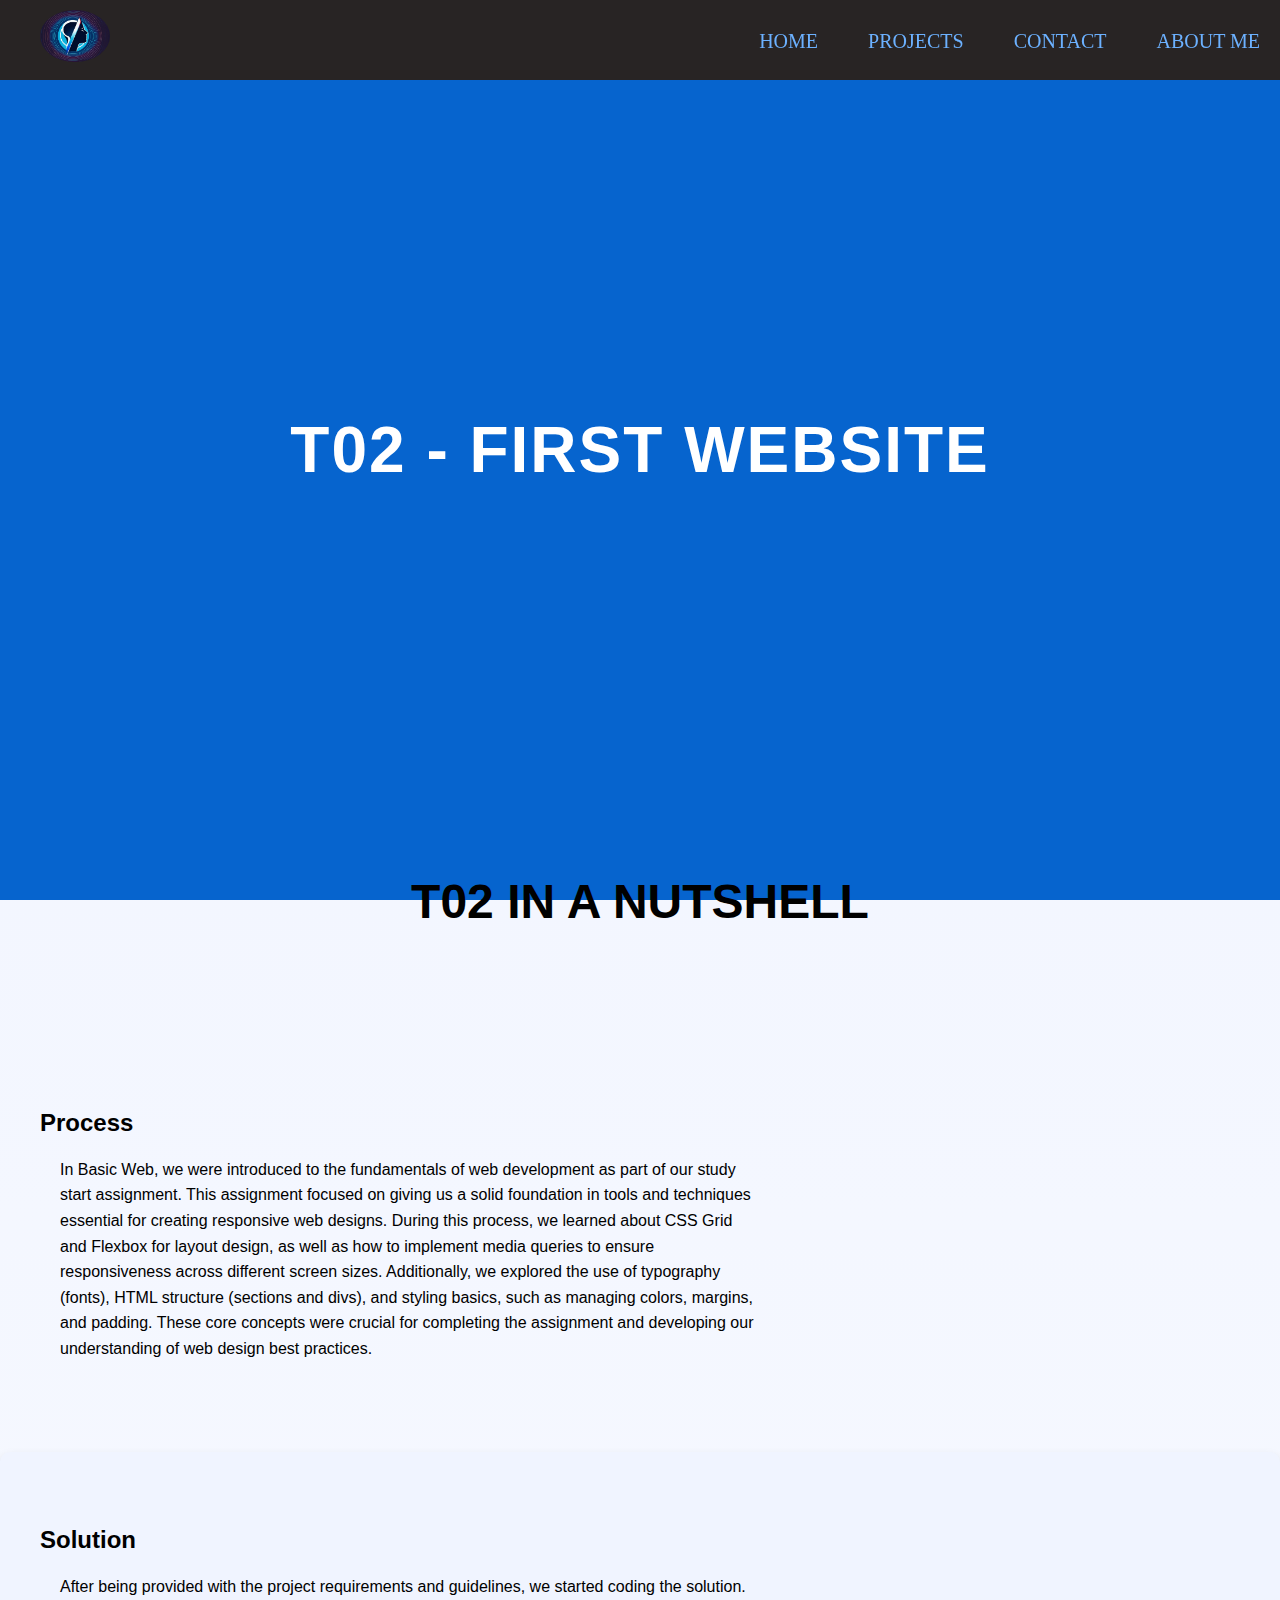
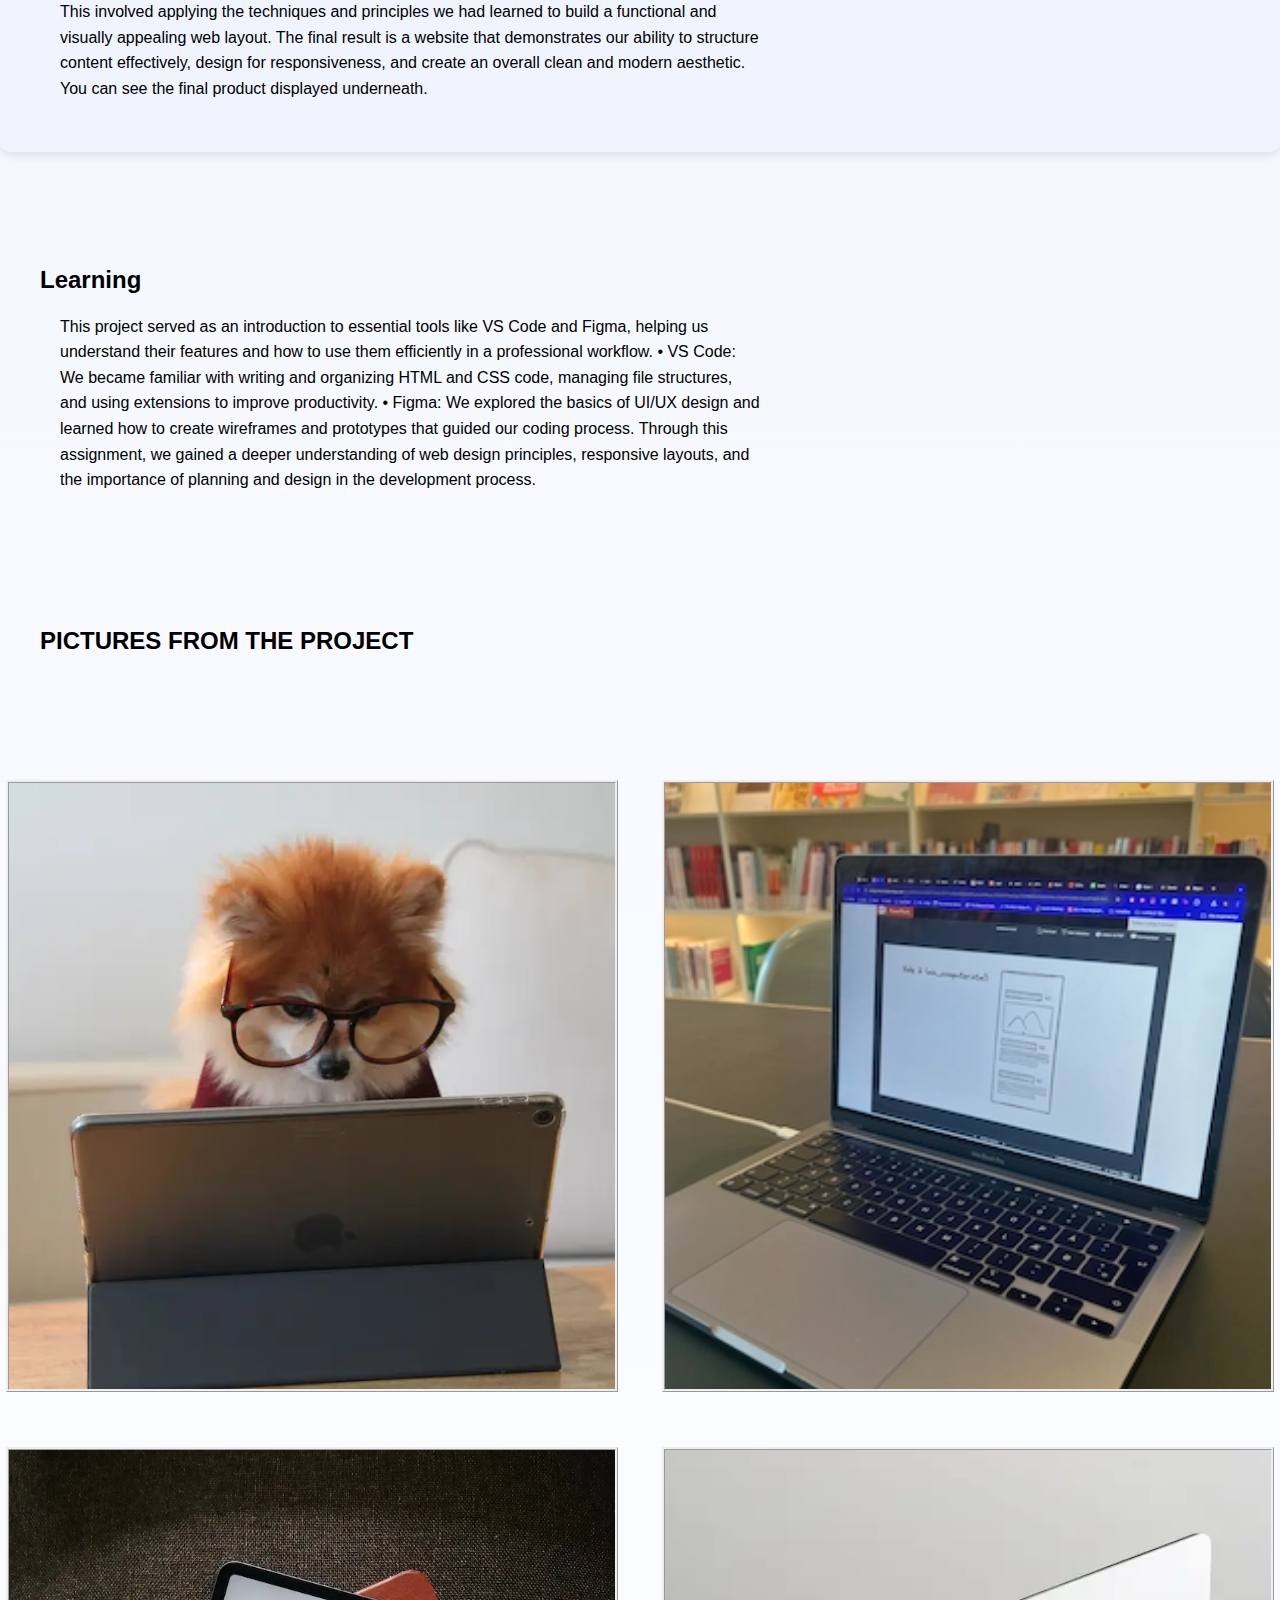
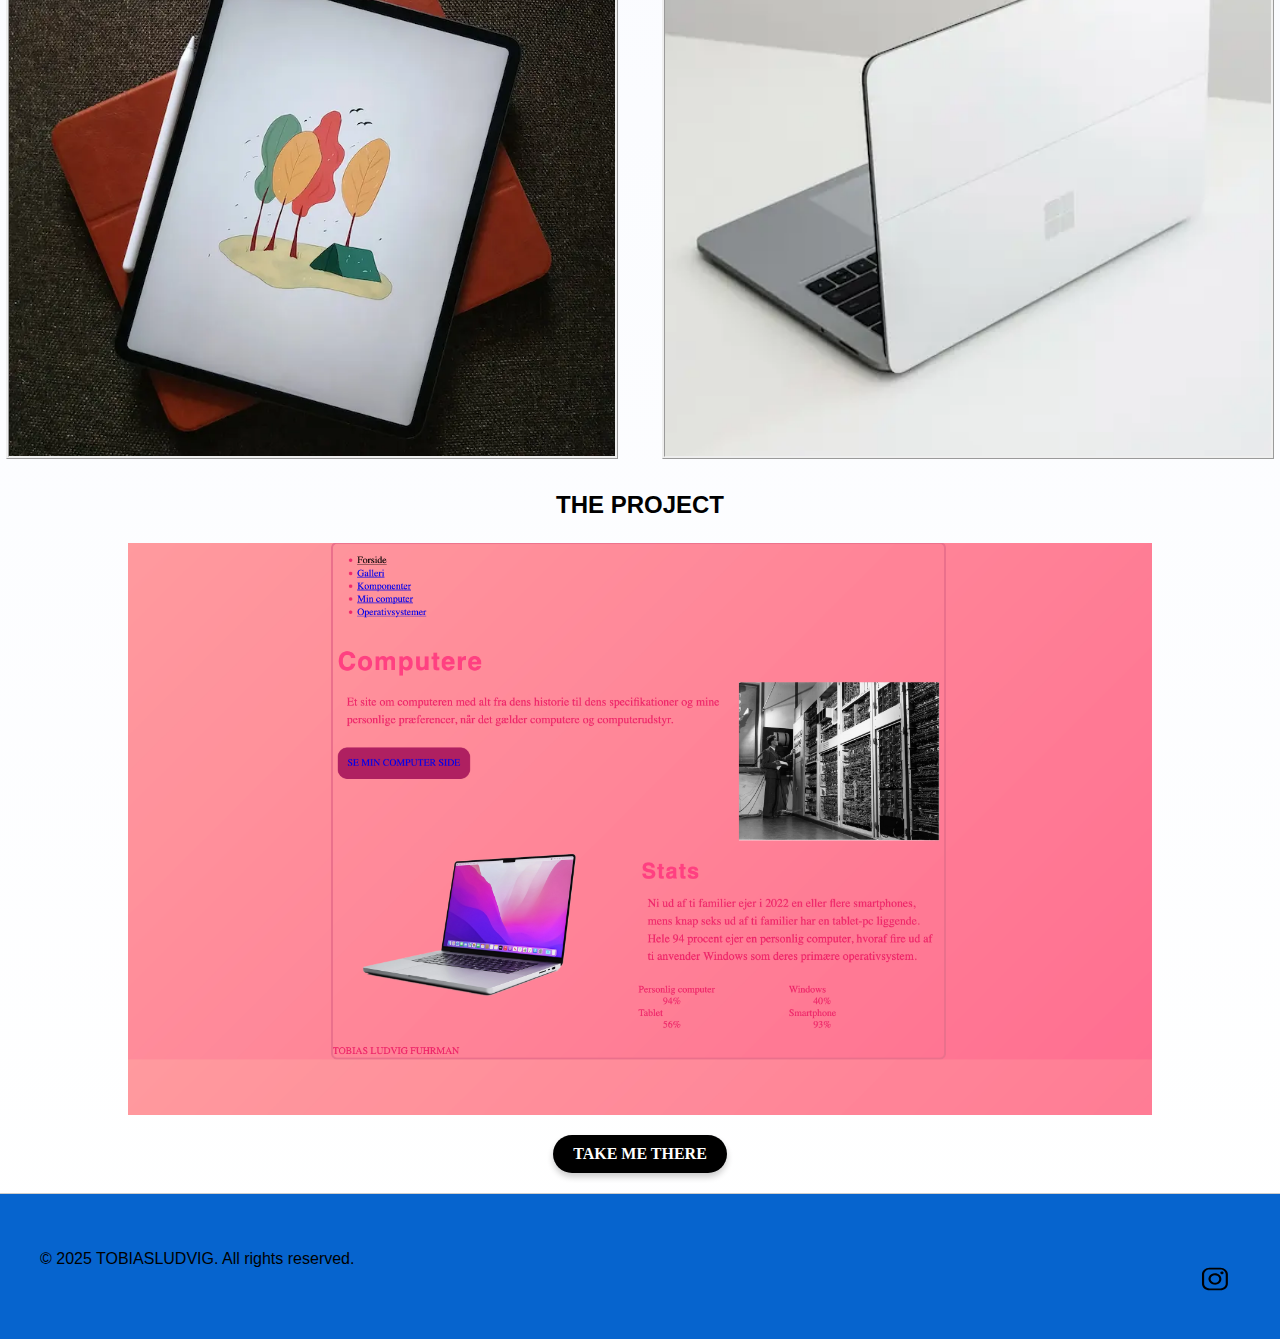
<file: html/T02.html>
<!DOCTYPE html>
<html lang="en">
  <head>
    <meta charset="UTF-8" />
    <meta name="viewport" content="width=device-width, initial-scale=1.0" />
    <link rel="stylesheet" href="../css/projekter.css" />
    <link rel="icon" type="image/x-icon" href="../favicon_io/favicon-32x32.png" />
    <title>T02 Project</title>
  </head>
  <body>
    <!-- HEADER***********'' -->
    <header>
      <div class="header">
        <div class="logo">
          <a href="index.html">
            <img src="../img/MIT-LOGO.jpg" alt="logo" />
          </a>
        </div>
        <div class="fix_mellemrum">
          <a href="../html/index.html" class="desktop">HOME</a>

          <a href="../html/index.html#projects_burger" class="desktop">PROJECTS</a>

          <a href="../html/index.html#contact_me" class="desktop">CONTACT</a>

          <a href="../html/about_me.html" class="desktop">ABOUT ME</a>
        </div>
        <div class="hamburger">
          <div class="line"></div>
          <div class="line"></div>
          <div class="line"></div>
        </div>
      </div>

      <div class="menu-wrapper hidden">
        <div class="menu">
          <a href="../html/index.html">HOME</a>

          <a href="../html/index.html#projects_burger">PROJECTS</a>

          <a href="../html/index.html#contact_me">CONTACT</a>

          <a href="../html/about_me.html">ABOUT ME</a>
        </div>
      </div>
    </header>

    <main>
      <!-- Hero Section -->
      <section class="hero">
        <h1 class="hero-title">T02 - FIRST WEBSITE</h1>
      </section>

      <h2 class="hero-under">T02 IN A NUTSHELL</h2>

      <section class="solution-section">
        <h3>Process</h3>
        <p>
          In Basic Web, we were introduced to the fundamentals of web development as part of our study start assignment. This assignment focused on giving us a solid foundation in tools and techniques essential for creating responsive web designs.
          During this process, we learned about CSS Grid and Flexbox for layout design, as well as how to implement media queries to ensure responsiveness across different screen sizes. Additionally, we explored the use of typography (fonts), HTML
          structure (sections and divs), and styling basics, such as managing colors, margins, and padding. These core concepts were crucial for completing the assignment and developing our understanding of web design best practices.
        </p>
      </section>

      <section class="solution-section">
        <h3>Solution</h3>
        <p>
          After being provided with the project requirements and guidelines, we started coding the solution. This involved applying the techniques and principles we had learned to build a functional and visually appealing web layout. The final result
          is a website that demonstrates our ability to structure content effectively, design for responsiveness, and create an overall clean and modern aesthetic. You can see the final product displayed underneath.
        </p>
      </section>

      <section class="solution-section">
        <h3>Learning</h3>
        <p>
          This project served as an introduction to essential tools like VS Code and Figma, helping us understand their features and how to use them efficiently in a professional workflow. • VS Code: We became familiar with writing and organizing
          HTML and CSS code, managing file structures, and using extensions to improve productivity. • Figma: We explored the basics of UI/UX design and learned how to create wireframes and prototypes that guided our coding process. Through this
          assignment, we gained a deeper understanding of web design principles, responsive layouts, and the importance of planning and design in the development process.
        </p>
      </section>

      <section class="solution-section">
        <h3>PICTURES FROM THE PROJECT</h3>
      </section>

      <section class="billede-grid">
        <!-- Billede 1 -->
        <div class="billede">
          <img src="../img_for_projects/T02_1.webp" alt="Dish Image" class="image" />
        </div>

        <!-- Billede 2 -->
        <div class="billede">
          <img src="../img_for_projects/T02_2.webp" alt="Dish Image" class="image" />
        </div>

        <!-- Billede 3 -->
        <div class="billede">
          <img src="../img_for_projects/T02_3.webp" alt="Dish Image" class="image" />
        </div>

        <!-- Billede 4 -->
        <div class="billede">
          <img src="../img_for_projects/T02_4.webp" alt="Dish Image" class="image" />
        </div>
      </section>

      <div class="project-container">
        <h3>THE PROJECT</h3>
        <img src="../img/T02.png" alt="" class="small-image" />
        <a href="https://tobiasludvig.dk/T02/website/studiestartsopgave/SITE/index.html" target="_blank" class="card-link">TAKE ME THERE</a>
      </div>
    </main>

    <!-- FOOTER ************** -->
    <footer>
      <div class="footer-container">
        <div><p>© 2025 TOBIASLUDVIG. All rights reserved.</p></div>

        <div class="social-media">
          <a href="https://www.instagram.com/tobias.fuhrman/" target="_blank" aria-label="Instagram">
            <img src="../img/logo-instagram.svg" alt="Instagram" />
          </a>
        </div>
      </div>
    </footer>
    <script src="../java/js.js"></script>
  </body>
</html>
</file>
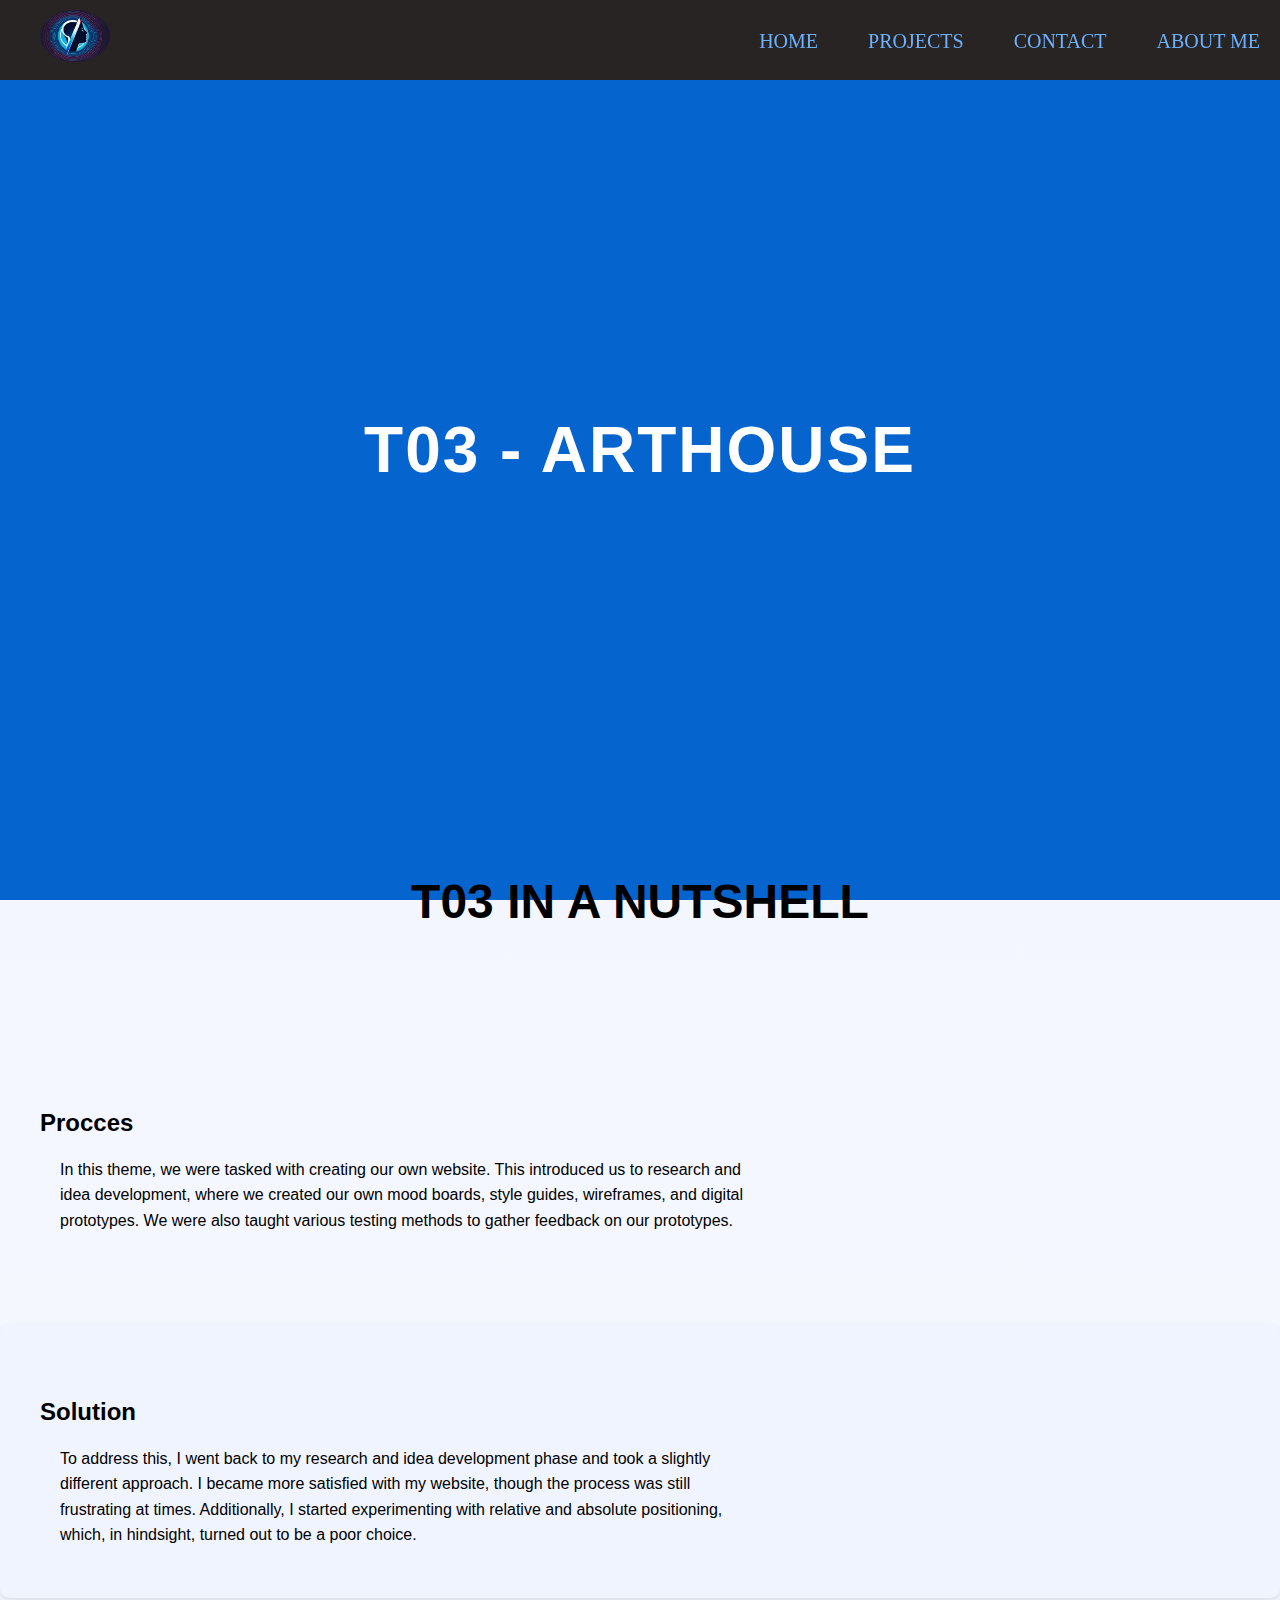
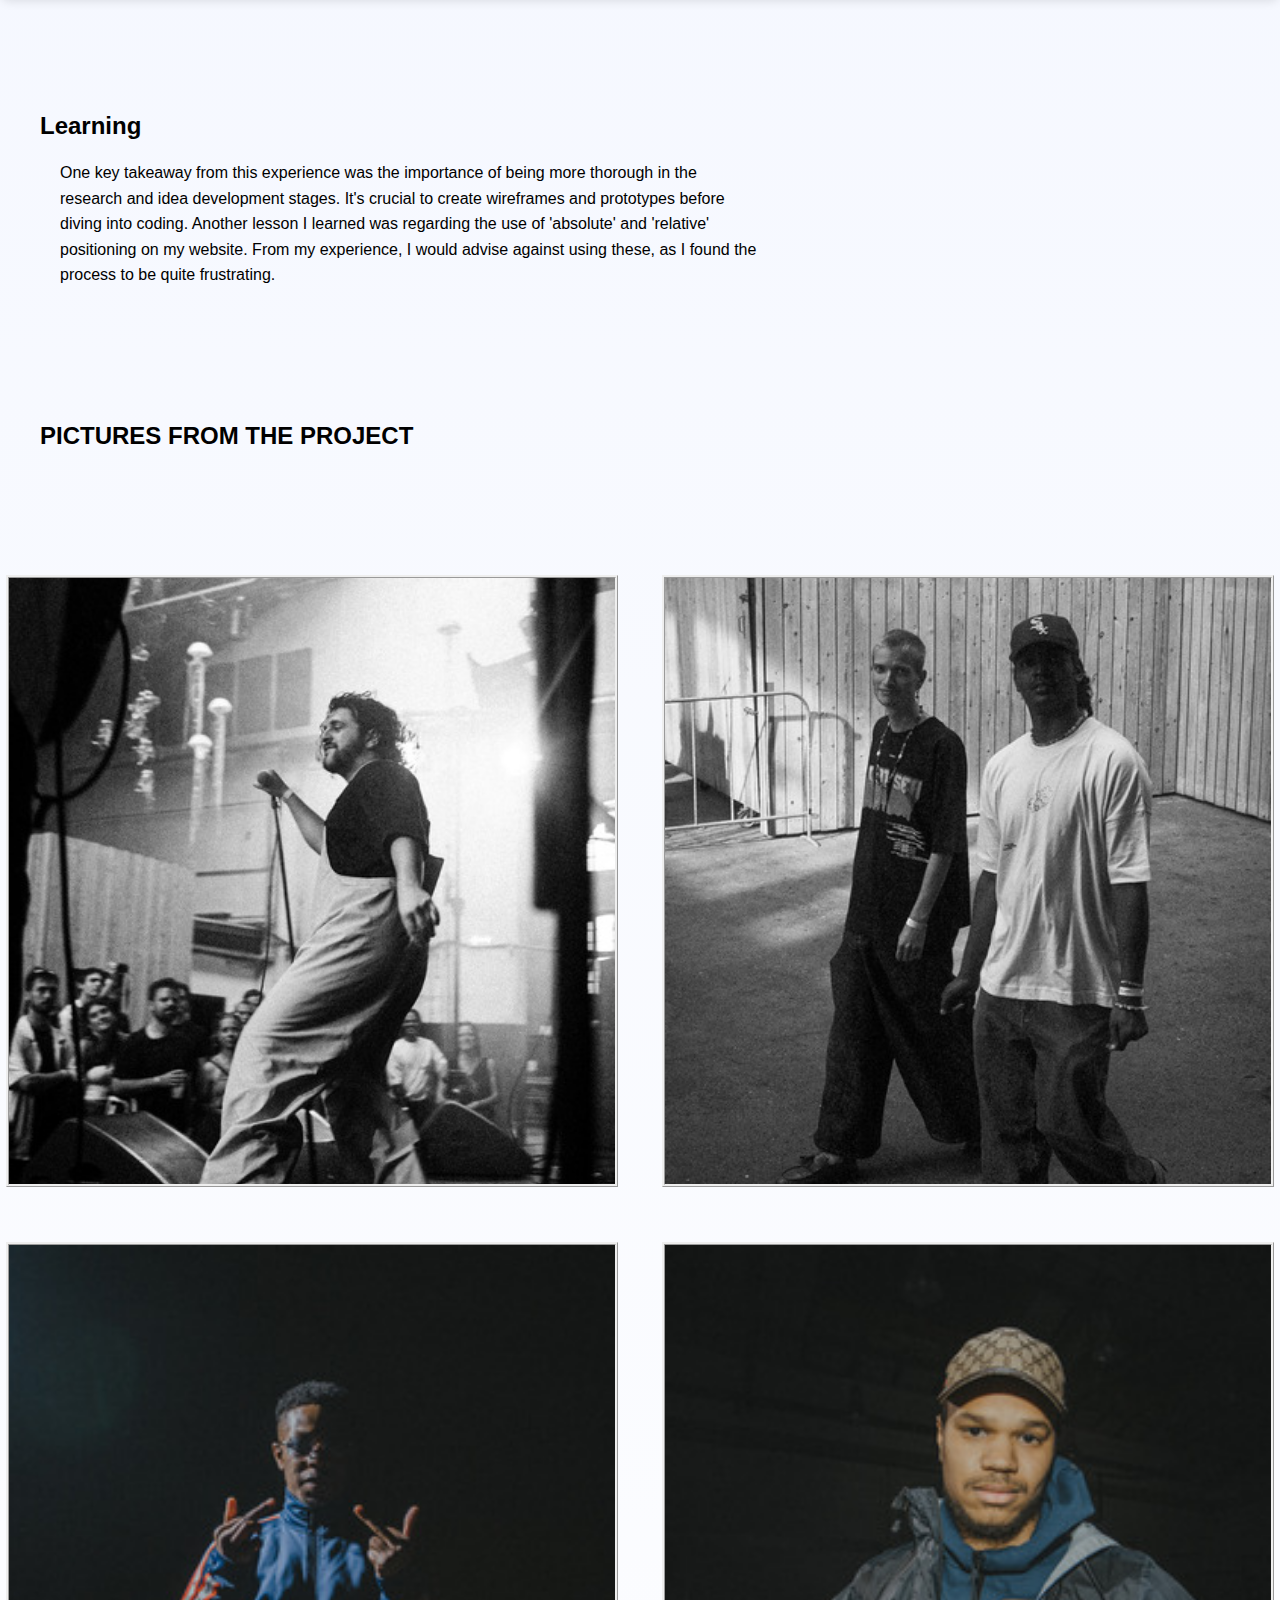
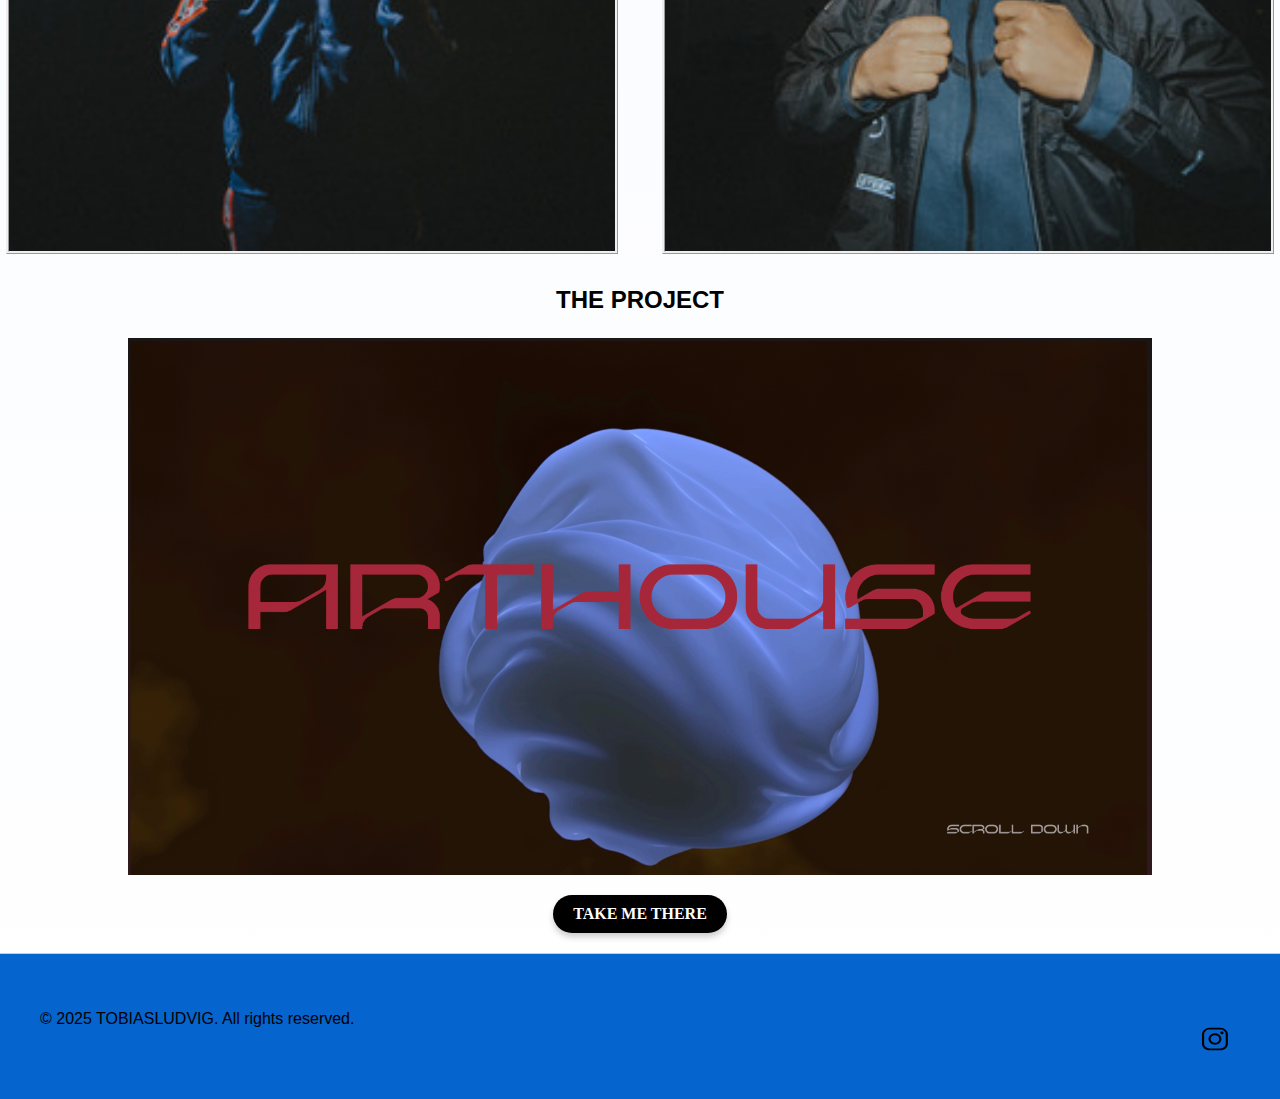
<file: html/T03.html>
<!DOCTYPE html>
<html lang="en">
  <head>
    <meta charset="UTF-8" />
    <meta name="viewport" content="width=device-width, initial-scale=1.0" />
    <link rel="stylesheet" href="../css/projekter.css" />
    <link rel="icon" type="image/x-icon" href="../favicon_io/favicon-32x32.png" />
    <title>T03 Project</title>
  </head>
  <body>
    <!-- HEADER***********'' -->
    <header>
      <div class="header">
        <div class="logo">
          <a href="index.html">
            <img src="../img/MIT-LOGO.jpg" alt="logo" />
          </a>
        </div>
        <div class="fix_mellemrum">
          <a href="../html/index.html" class="desktop">HOME</a>

          <a href="../html/index.html#projects_burger" class="desktop">PROJECTS</a>

          <a href="../html/index.html#contact_me" class="desktop">CONTACT</a>

          <a href="../html/about_me.html" class="desktop">ABOUT ME</a>
        </div>
        <div class="hamburger">
          <div class="line"></div>
          <div class="line"></div>
          <div class="line"></div>
        </div>
      </div>

      <div class="menu-wrapper hidden">
        <div class="menu">
          <a href="../html/index.html">HOME</a>

          <a href="../html/index.html#projects_burger">PROJECTS</a>

          <a href="../html/index.html#contact_me">CONTACT</a>

          <a href="../html/about_me.html">ABOUT ME</a>
        </div>
      </div>
    </header>

    <main>
      <!-- Hero Section -->
      <section class="hero">
        <h1 class="hero-title">T03 - ARTHOUSE</h1>
      </section>

      <h2 class="hero-under">T03 IN A NUTSHELL</h2>

      <section class="solution-section">
        <h3>Procces</h3>
        <p>
          In this theme, we were tasked with creating our own website. This introduced us to research and idea development, where we created our own mood boards, style guides, wireframes, and digital prototypes. We were also taught various testing
          methods to gather feedback on our prototypes.
        </p>
      </section>

      <section class="solution-section">
        <h3>Solution</h3>
        <p>
          To address this, I went back to my research and idea development phase and took a slightly different approach. I became more satisfied with my website, though the process was still frustrating at times. Additionally, I started experimenting
          with relative and absolute positioning, which, in hindsight, turned out to be a poor choice.
        </p>
      </section>

      <section class="solution-section">
        <h3>Learning</h3>
        <p>
          One key takeaway from this experience was the importance of being more thorough in the research and idea development stages. It's crucial to create wireframes and prototypes before diving into coding. Another lesson I learned was regarding
          the use of 'absolute' and 'relative' positioning on my website. From my experience, I would advise against using these, as I found the process to be quite frustrating.
        </p>
      </section>

      <section class="solution-section">
        <h3>PICTURES FROM THE PROJECT</h3>
      </section>

      <section class="billede-grid">
        <!-- Billede 1 -->
        <div class="billede">
          <img src="../img_for_projects/T03_1.jpg" alt="Dish Image" class="image" />
        </div>

        <!-- Billede 2 -->
        <div class="billede">
          <img src="../img_for_projects/T03_2.jpg" alt="Dish Image" class="image" />
        </div>

        <!-- Billede 3 -->
        <div class="billede">
          <img src="../img_for_projects/T03_3.jpg" alt="Dish Image" class="image" />
        </div>

        <!-- Billede 4 -->
        <div class="billede">
          <img src="../img_for_projects/T03_4.jpg" alt="Dish Image" class="image" />
        </div>
      </section>

      <div class="project-container">
        <h3>THE PROJECT</h3>
        <img src="../img/T03.png" alt="" class="small-image" />
        <a href="https://tobiasludvig.dk/T03/t03/website/site/index.html" target="_blank" class="card-link">TAKE ME THERE</a>
      </div>
    </main>

    <!-- FOOTER ************** -->
    <footer>
      <div class="footer-container">
        <div><p>© 2025 TOBIASLUDVIG. All rights reserved.</p></div>

        <div class="social-media">
          <a href="https://www.instagram.com/tobias.fuhrman/" target="_blank" aria-label="Instagram">
            <img src="../img/logo-instagram.svg" alt="Instagram" />
          </a>
        </div>
      </div>
    </footer>

    <script src="../java/js.js"></script>
  </body>
</html>
</file>
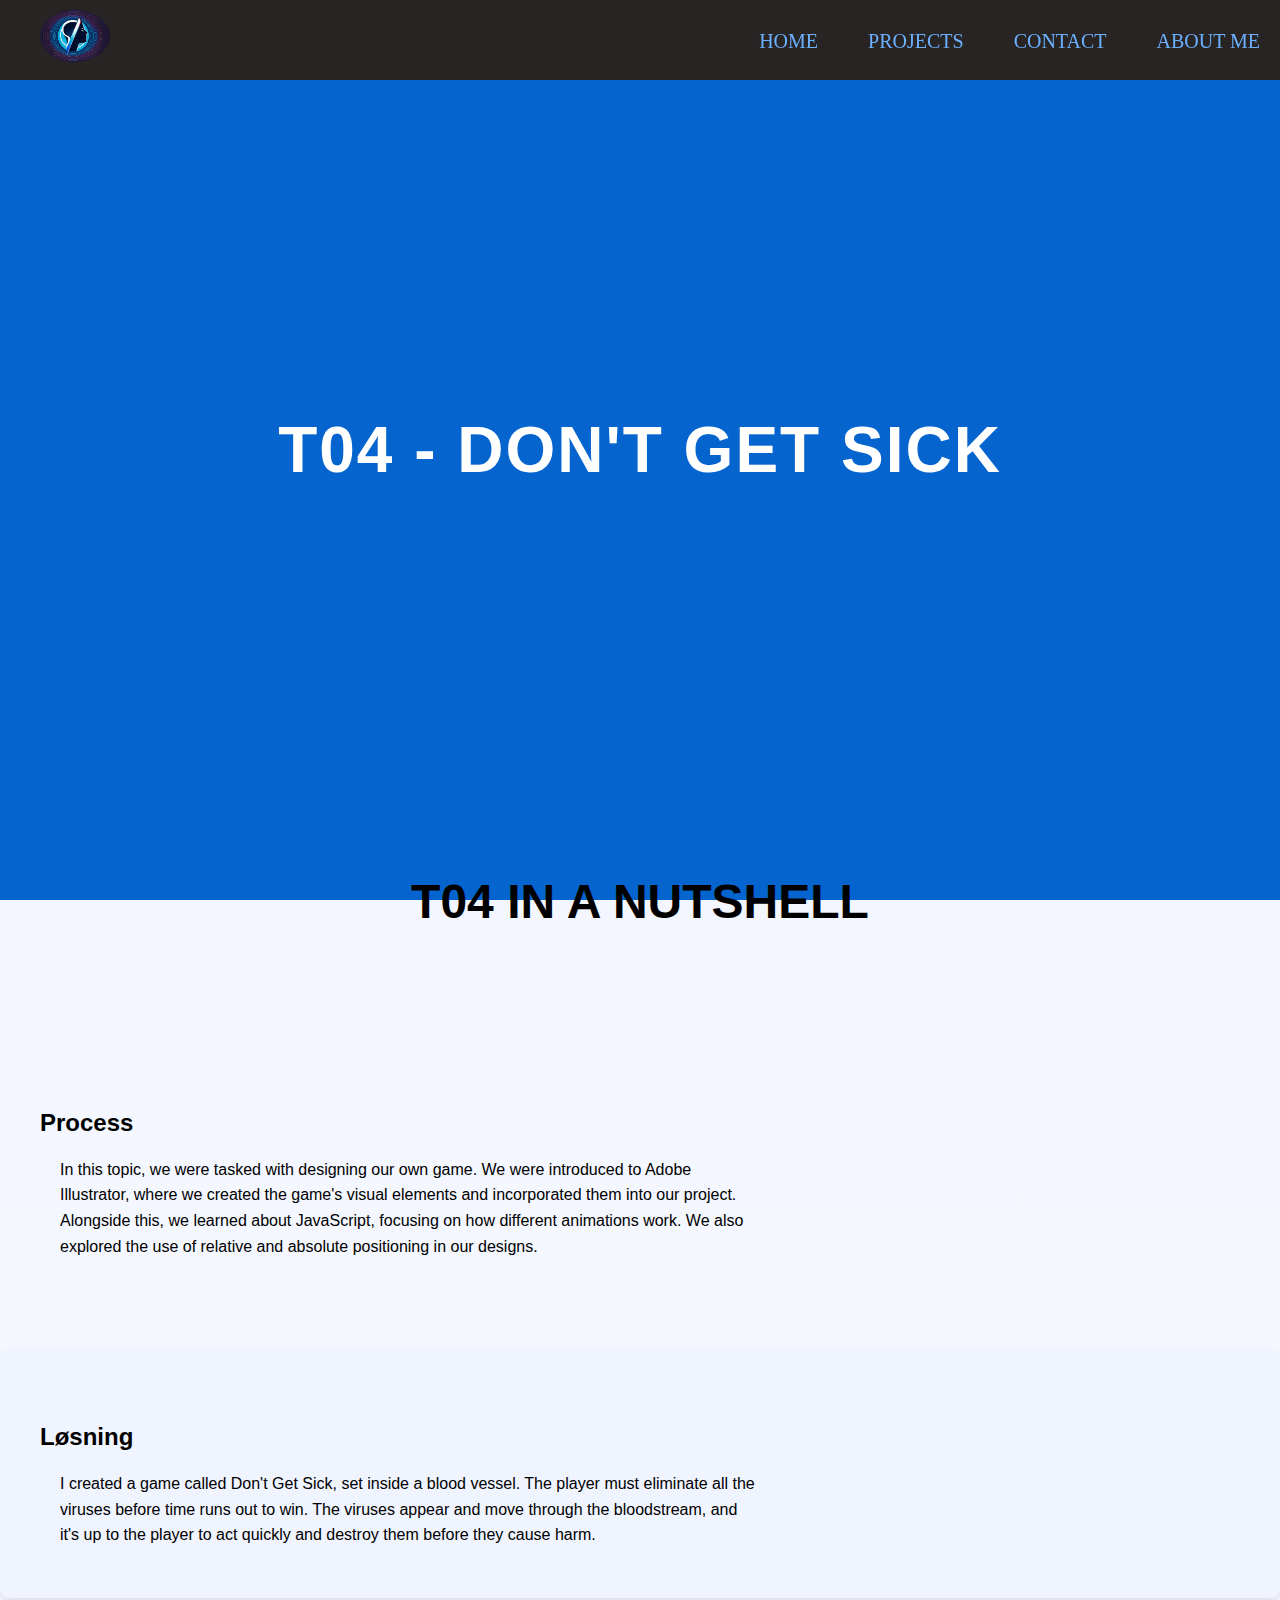
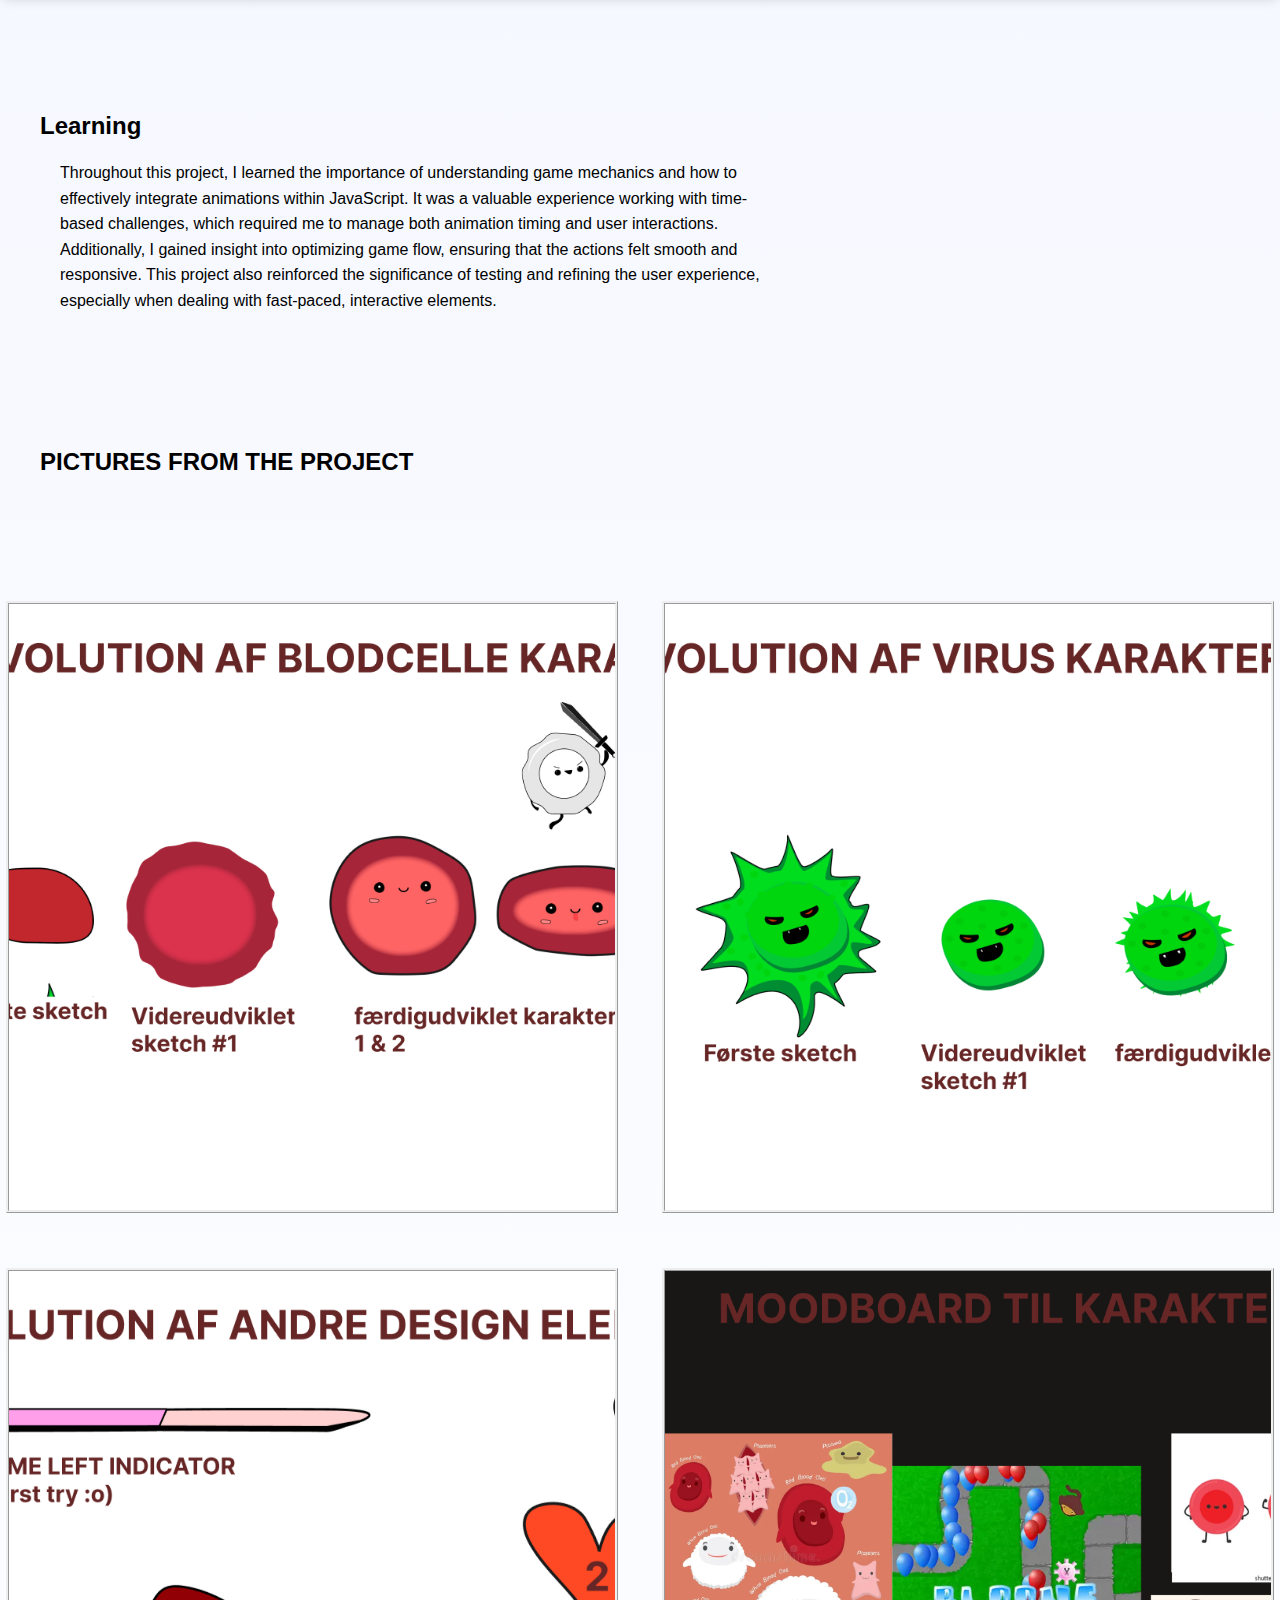
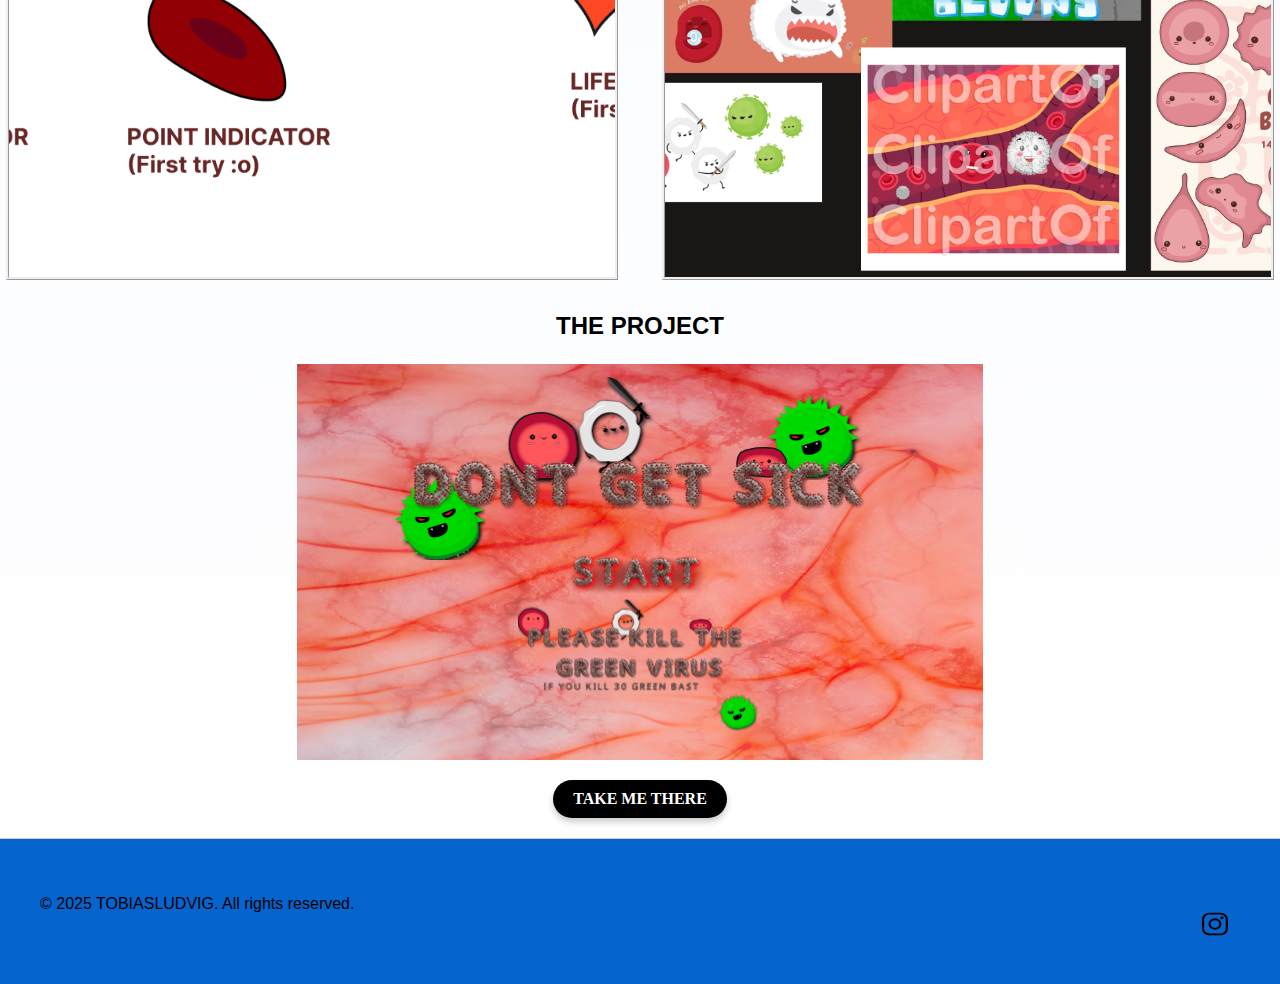
<file: html/T04.html>
<!DOCTYPE html>
<html lang="en">
  <head>
    <meta charset="UTF-8" />
    <meta name="viewport" content="width=device-width, initial-scale=1.0" />
    <link rel="stylesheet" href="../css/projekter.css" />
    <link rel="icon" type="image/x-icon" href="../favicon_io/favicon-32x32.png" />
    <title>T04 Project</title>
  </head>
  <body>
    <!-- HEADER***********'' -->
    <header>
      <div class="header">
        <div class="logo">
          <a href="index.html">
            <img src="../img/MIT-LOGO.jpg" alt="logo" />
          </a>
        </div>
        <div class="fix_mellemrum">
          <a href="../html/index.html" class="desktop">HOME</a>

          <a href="../html/index.html#projects_burger" class="desktop">PROJECTS</a>

          <a href="../html/index.html#contact_me" class="desktop">CONTACT</a>

          <a href="../html/about_me.html" class="desktop">ABOUT ME</a>
        </div>
        <div class="hamburger">
          <div class="line"></div>
          <div class="line"></div>
          <div class="line"></div>
        </div>
      </div>

      <div class="menu-wrapper hidden">
        <div class="menu">
          <a href="../html/index.html">HOME</a>

          <a href="../html/index.html#projects_burger">PROJECTS</a>

          <a href="../html/index.html#contact_me">CONTACT</a>

          <a href="../html/about_me.html">ABOUT ME</a>
        </div>
      </div>
    </header>

    <main>
      <!-- Hero Section -->
      <section class="hero">
        <h1 class="hero-title">T04 - DON'T GET SICK</h1>
      </section>

      <h2 class="hero-under">T04 IN A NUTSHELL</h2>

      <section class="solution-section">
        <h3>Process</h3>
        <p>
          In this topic, we were tasked with designing our own game. We were introduced to Adobe Illustrator, where we created the game's visual elements and incorporated them into our project. Alongside this, we learned about JavaScript, focusing on
          how different animations work. We also explored the use of relative and absolute positioning in our designs.
        </p>
      </section>

      <section class="solution-section">
        <h3>Løsning</h3>
        <p>
          I created a game called Don't Get Sick, set inside a blood vessel. The player must eliminate all the viruses before time runs out to win. The viruses appear and move through the bloodstream, and it's up to the player to act quickly and
          destroy them before they cause harm.
        </p>
      </section>

      <section class="solution-section">
        <h3>Learning</h3>
        <p>
          Throughout this project, I learned the importance of understanding game mechanics and how to effectively integrate animations within JavaScript. It was a valuable experience working with time-based challenges, which required me to manage
          both animation timing and user interactions. Additionally, I gained insight into optimizing game flow, ensuring that the actions felt smooth and responsive. This project also reinforced the significance of testing and refining the user
          experience, especially when dealing with fast-paced, interactive elements.
        </p>
      </section>

      <section class="solution-section">
        <h3>PICTURES FROM THE PROJECT</h3>
      </section>

      <section class="billede-grid">
        <!-- Billede 1 -->
        <div class="billede">
          <img src="../img_for_projects/T04_1.png" alt="Dish Image" class="image" />
        </div>

        <!-- Billede 2 -->
        <div class="billede">
          <img src="../img_for_projects/T04_2.png" alt="Dish Image" class="image" />
        </div>

        <!-- Billede 3 -->
        <div class="billede">
          <img src="../img_for_projects/T04_3.png" alt="Dish Image" class="image" />
        </div>

        <!-- Billede 4 -->
        <div class="billede">
          <img src="../img_for_projects/T04_4.png" alt="Dish Image" class="image" />
        </div>
      </section>

      <div class="project-container">
        <h3>THE PROJECT</h3>
        <img src="../img/T04.png" alt="" class="small-image" />
        <a href="https://tobiasludvig.dk/T04/t04/website/site/index.html" target="_blank" class="card-link">TAKE ME THERE</a>
      </div>
    </main>

    <!-- FOOTER ************** -->
    <footer>
      <div class="footer-container">
        <div><p>© 2025 TOBIASLUDVIG. All rights reserved.</p></div>

        <div class="social-media">
          <a href="https://www.instagram.com/tobias.fuhrman/" target="_blank" aria-label="Instagram">
            <img src="../img/logo-instagram.svg" alt="Instagram" />
          </a>
        </div>
      </div>
    </footer>
    <script src="../java/js.js"></script>
  </body>
</html>
</file>
<file: css/projekter.css>
/* header */

body {
    overflow-x: hidden;
    margin: 0;
    padding: 0;
    background: linear-gradient(to bottom, #f0f4ff, #ffffff);
  }
.header {
    position: absolute; 
    top: 0;
    left: 0;
    width: 100%;
    z-index: 1000; 
    padding: 10px;
    display: flex;
    justify-content: space-between;
    align-items: center;
    background: #282424;
    padding: 40px;
    position: fixed;
  }

  .fjern_bg
  {
    mix-blend-mode: multiply;
    z-index: 1001;
    margin-top: -75px;
  }
  
 
  .logo img{
    width: 70px;
    position: fixed;
    z-index: 1001;
    margin-top: -30px;
    border-radius: 50%;
}

li {
    list-style: none;
  }
  
  a {
    color: black;
    text-decoration: none;
    font-family: "Inter";
    font-size: 15pt;
    color: #6cb1ff;
padding-top: 10px;

  }
  
  .header {
    display: flex;
    justify-content: space-between;
    align-items: center;
  }


  /* burger */

  .fix_mellemrum {
    display: flex;
    gap: 50px;
    position: fixed;
    top: 20px;
    right: 20px;
  }

  .hamburger {
    position: fixed; 
    top: 20px;      
    right: 20px;    
    z-index: 1000;  
    display: flex;
    flex-direction: column;
    gap: 5px;
    cursor: pointer;
}
    
    .line {
      height: 2px;
      width: 25px;
      background: rgb(108,177,255);
background: radial-gradient(circle, rgba(108,177,255,1) 0%, rgba(6,100,206,1) 100%);
     
    
    }
    

    .menu {
        position: fixed; 
        top: 0; 
        left: 50%; 
        transform: translateX(40%); 
    
        display: flex;
        flex-direction: column; 
        justify-content: center; 
        align-items: center; 
        background: rgba(24, 29, 39, 0.9); 
        backdrop-filter: blur(10px); 
        padding: 10px 20px; 
        border-radius: 10px; 
        box-shadow: 0 4px 10px rgba(0, 0, 0, 0.4); 
        margin-top: 80px;
        max-width: 400px;
        z-index: 1000; 
      }


    .menu a {
      font-family: 'Playfair Display', serif; 
      font-size: 1.5rem; 
      font-weight: bold; 
      color: #0664ce; 
      text-decoration: none;
      letter-spacing: 1px; 
      transition: color 0.3s ease, transform 0.3s ease;
      border-radius: 0px; 


  }
  
  .menu a:hover {
      color: #6cb1ff; 
      transform: scale(.99); 

  }
    
    .hidden{
      display: none;
    }
    

    @media (width <600px) {

        .menu {
          font-family: "Inter";
          display: flex;
          justify-content: space-between;
          line-height: 3em;
        }
        
        .menu h1 {
          font-size: 25pt;
        }
        
        #logo img {
          width: 70px;
        margin-top: -10px;
        margin-left: -10px;
        } 
    }        

    @media (width <600px) {

        .desktop {
          display: none;
        
        }
        }
        
        
        @media (width >599px) {
          .menu {
        display: none;
          }
        
          .hamburger {
            display: none;
          }
        
        }

        
        /* header slut */



.hero {
    background-color: #0664CE; 
    height: 100vh; 
    display: flex;
    justify-content: center; 
    align-items: center; 
    text-align: center;
  }
  
  .hero-title {
    font-family: 'Rubik Mono One', sans-serif; 
    font-size: 4rem;
    color: #ffffff;
    text-transform: uppercase;
    letter-spacing: 2px;
  }

  .hero-under {
    font-family: 'Rubik Mono One', sans-serif; 
    font-size: 3rem;
    color: #000000; 
    text-transform: uppercase;
text-align: center;
transform: translateY(-90%);

  }


  @media (min-width: 680px) { 
    .hero-under {
        transform: translateY(-100%);
    }
  }


  @media (min-width: 700px) { 
    .hero-under {
        transform: translateY(-120%);
    }
  }



  /* FOOOTEERRRRR */


footer {
    background-color: #0664ce; 
    padding: 40px 20px;
    font-family: 'Inter', sans-serif;
    border-top: 1px solid #ccc; 
  }
  
  .footer-container {
    display: flex;
    justify-content: space-between; 
    align-items: flex-start;
    max-width: 1200px;
    margin: 0 auto; 
    flex-wrap: wrap; 
  }
  
  .footer-section {
    flex: 1;
    margin: 10px; 
    min-width: 200px; 
  }
  
  .footer-section h3 {
    font-size: 16px;
    font-weight: bold;
    margin-bottom: 10px;
    color: black;
  }
  
  .footer-section p {
    margin: 5px 0;
    color: black;
    font-size: 14px;
  }
  
  
  .social-media {
    display: flex;
    gap: 15px; 
    align-items: center;
    justify-content: flex-start;
    margin: 20px 10px 0 10px;
  }
  
  .social-media img {
    width: 30px; 
    height: 30px;
    transition: transform 0.3s ease;
  }
  
  .social-media img:hover {
    transform: scale(1.1); 
  }
  
  @media (width >599px) {
    footer {
        background-color: #0664ce; 
        padding: 40px 20px;
        font-family: 'Inter', sans-serif;
        border-top: 1px solid #ccc; 
      }
      
      .footer-container {
        display: flex;
        justify-content: space-between; 
        align-items: flex-start;
        max-width: 1200px;
        margin: 0 auto; 
        flex-wrap: wrap; 
      }
      
      .footer-section {
        flex: 1;
        margin: 10px; 
        min-width: 200px; 
      }
      
      .footer-section h3 {
        font-size: 16px;
        font-weight: bold;
        margin-bottom: 10px;
        color: black;
      }
      
      .footer-section p {
        margin: 5px 0;
        color: black;
        font-size: 14px;
      }
      
      
      .social-media {
        display: flex;
        gap: 15px; 
        align-items: center;
        justify-content: flex-start;
        margin: 20px 10px 0 10px;
      }
      
      .social-media img {
        width: 30px; 
        height: 30px;
        transition: transform 0.3s ease;
      }
      
      .social-media img:hover {
        transform: scale(1.1); 
      }
  }



  .mellemstykke {
    background-color: #F0F4FF;
    margin-top: 50px;
    margin-bottom: 50px;
    padding-top: 15px;
    padding-bottom: 15px;
  }


h3 {
    font-family: 'Rubik Mono One', sans-serif; 
    font-size: 24px;
}


.billede-grid {
    display: flex;
    flex-direction: column; 
    gap: 10px;
    padding: 15px;
  }

  .billede {
    display: flex;
    flex-direction: column;
    align-items: center;
    width: 100%;
    margin-bottom: 5px;
  }

  .image {
    width: 100%;
    aspect-ratio: 1/1; 
    object-fit: cover;
border-style:ridge;
  }


  @media (min-width: 600px) {
    .billede-grid {
      display: grid; 
      grid-template-columns: repeat(2, 1fr); 
      gap: 20px; 
      justify-content: center;
      gap: 50px;
    }
  
    .billede {
      width: 100%; 
      aspect-ratio: 1; 
    }
  }



  .solution-section {
  padding: 20px 40px; 
  margin-top: 70px;
  margin-bottom: 70px;
}

.solution-section:nth-of-type(3) {
  background-color: #f0f4ff; 
 padding-top: 50px;
 padding-bottom: 50px;
  margin-top: 40px;
  margin-bottom: 40px;
  border-radius: 10px; 
  box-shadow: 0 4px 10px rgba(0, 0, 0, 0.1); 
}





.solution-section h3 {
  font-family: 'Rubik Mono One', sans-serif;
  font-size: 24px;
  margin-bottom: 20px; 
}

.solution-section p {
    font-family: 'Inter', sans-serif;
    font-size: 16px;
    line-height: 1.6; 
    max-width: 700px; 
    margin: 0; 
    padding-left: 20px; 
    text-align: left; 
  }

@media (max-width: 768px) {
    .solution-section {
      padding: 15px 20px;
    }
    
    .solution-section h3 {
      font-size: 20px; 
    }
  
    .solution-section p {
        max-width: 90%; 
        padding: 0 10px; 
      }
    }
  

    .card-link {
        background-color: #000; 
        color: #fff;  
        text-decoration: none; 
        text-align: center;
        border-radius: 20px;  
        padding: 10px 15px; 
        font-size: 0.8rem; 
        font-weight: bold;
        cursor: pointer;
        box-shadow: 0 4px 6px rgba(0, 0, 0, 0.2);
        transition: all 0.3s ease-in-out;
      }



      .project-container {
        text-align: center; 
      }
      
      .project-container img {
        display: block;
        margin: 0 auto; 
      }
      
      .card-link {
        background-color: #000; 
        color: #fff; 
        text-decoration: none; 
        text-align: center;
        border-radius: 20px; 
        padding: 10px 15px; 
        font-size: 0.8rem; 
        font-weight: bold;
        cursor: pointer;
        box-shadow: 0 4px 6px rgba(0, 0, 0, 0.2); 
        transition: all 0.3s ease-in-out;
        cursor: pointer;
        display: inline-block; 
        margin-top: 20px; 
        margin-bottom: 20px; 
        
      }



      .card-link:hover {
        background-color: #333; 
        transform: scale(1.05); 
      }

      @media (min-width: 768px) {
        .card-link {
            font-size: 1rem; 
            padding: 10px 20px; 
          }
      }

      .small-image {
        max-width: 80%; 
        width: auto; 
        height: auto; 
        margin: 0 auto; 
        display: block; 
    }
</file>
